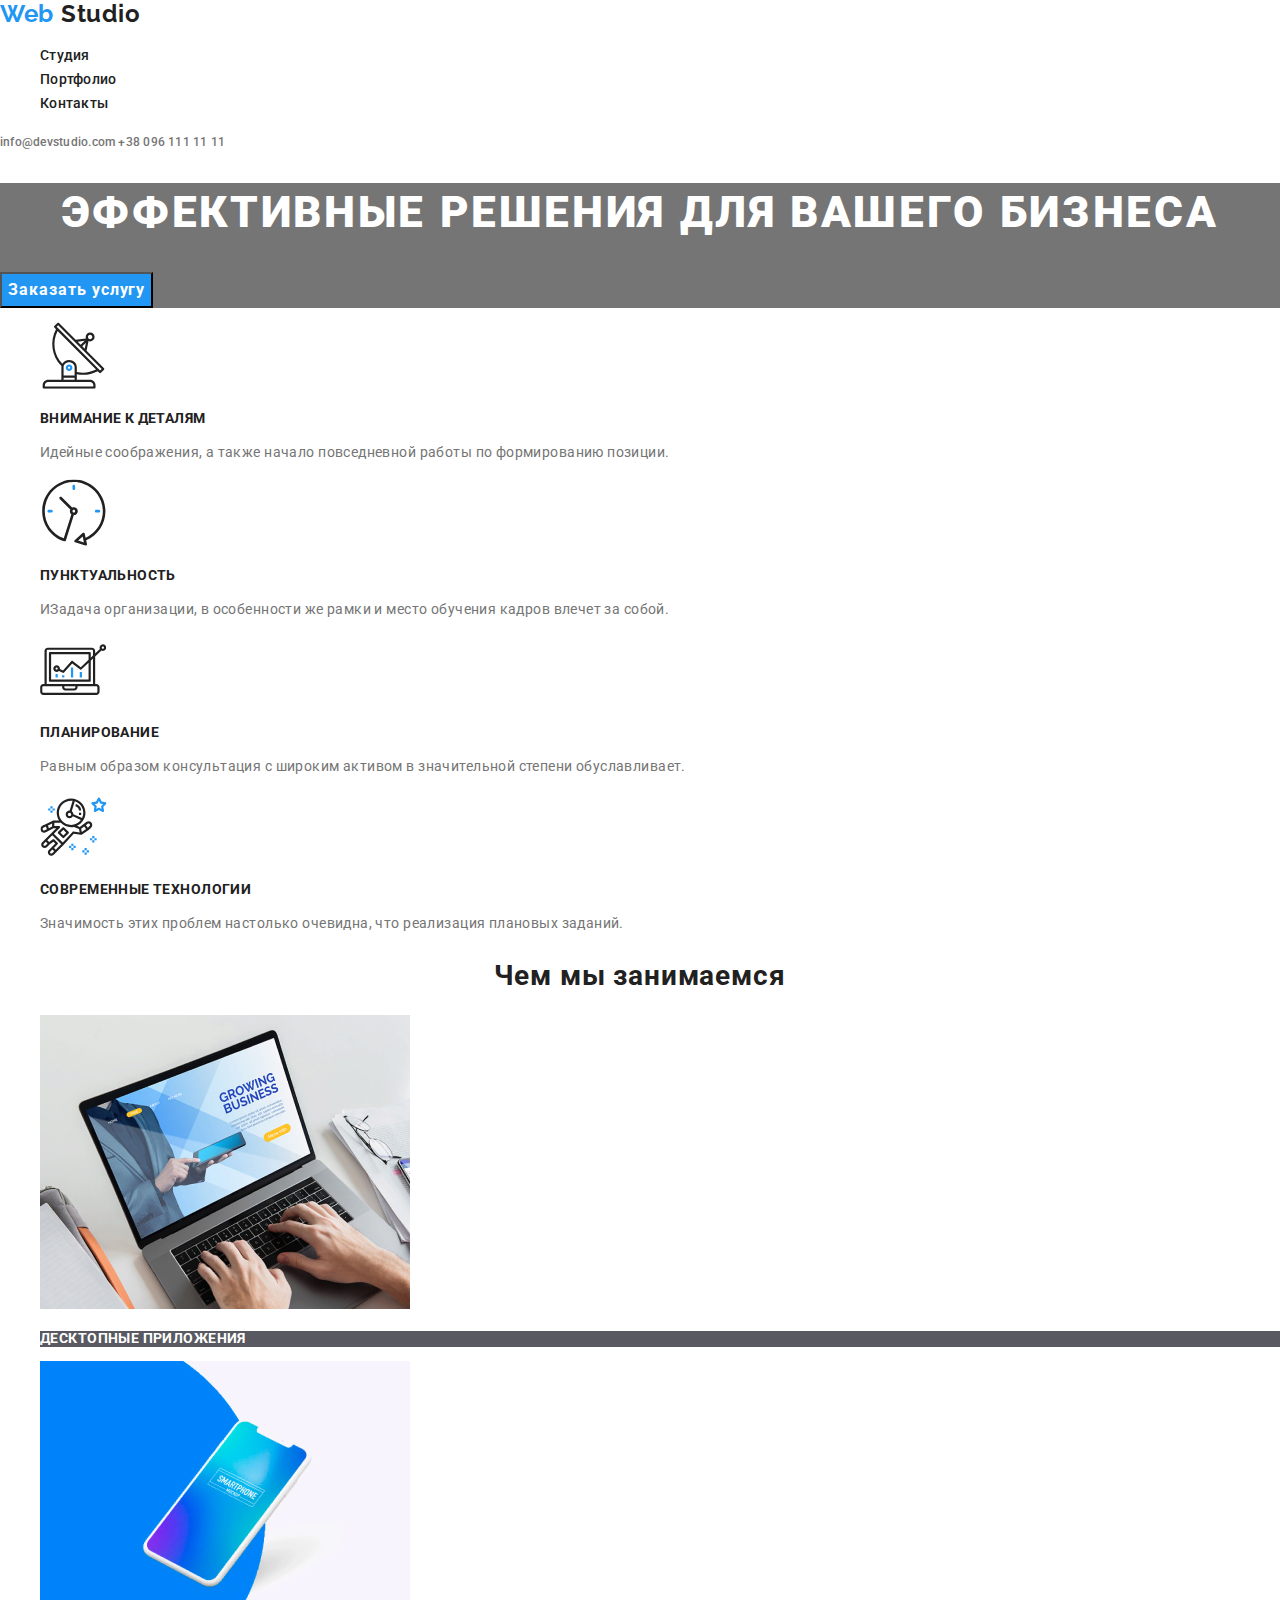
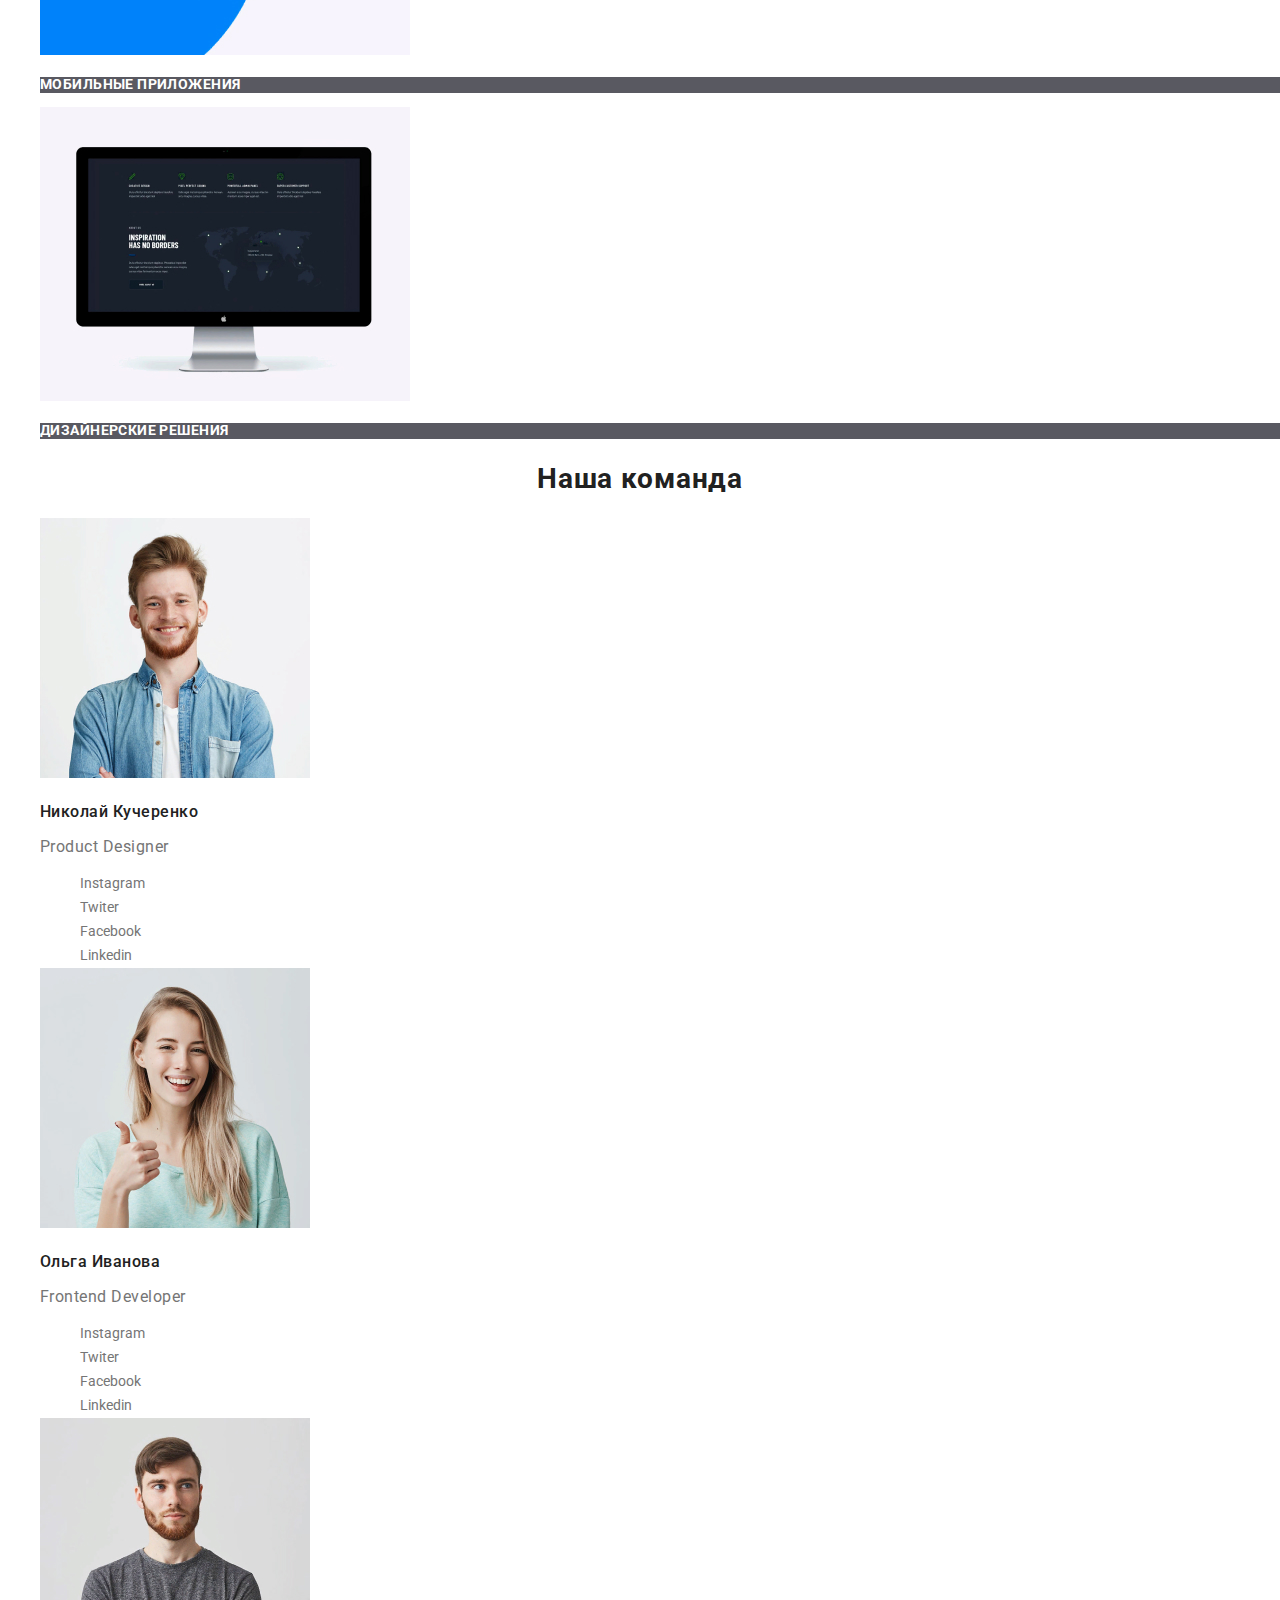
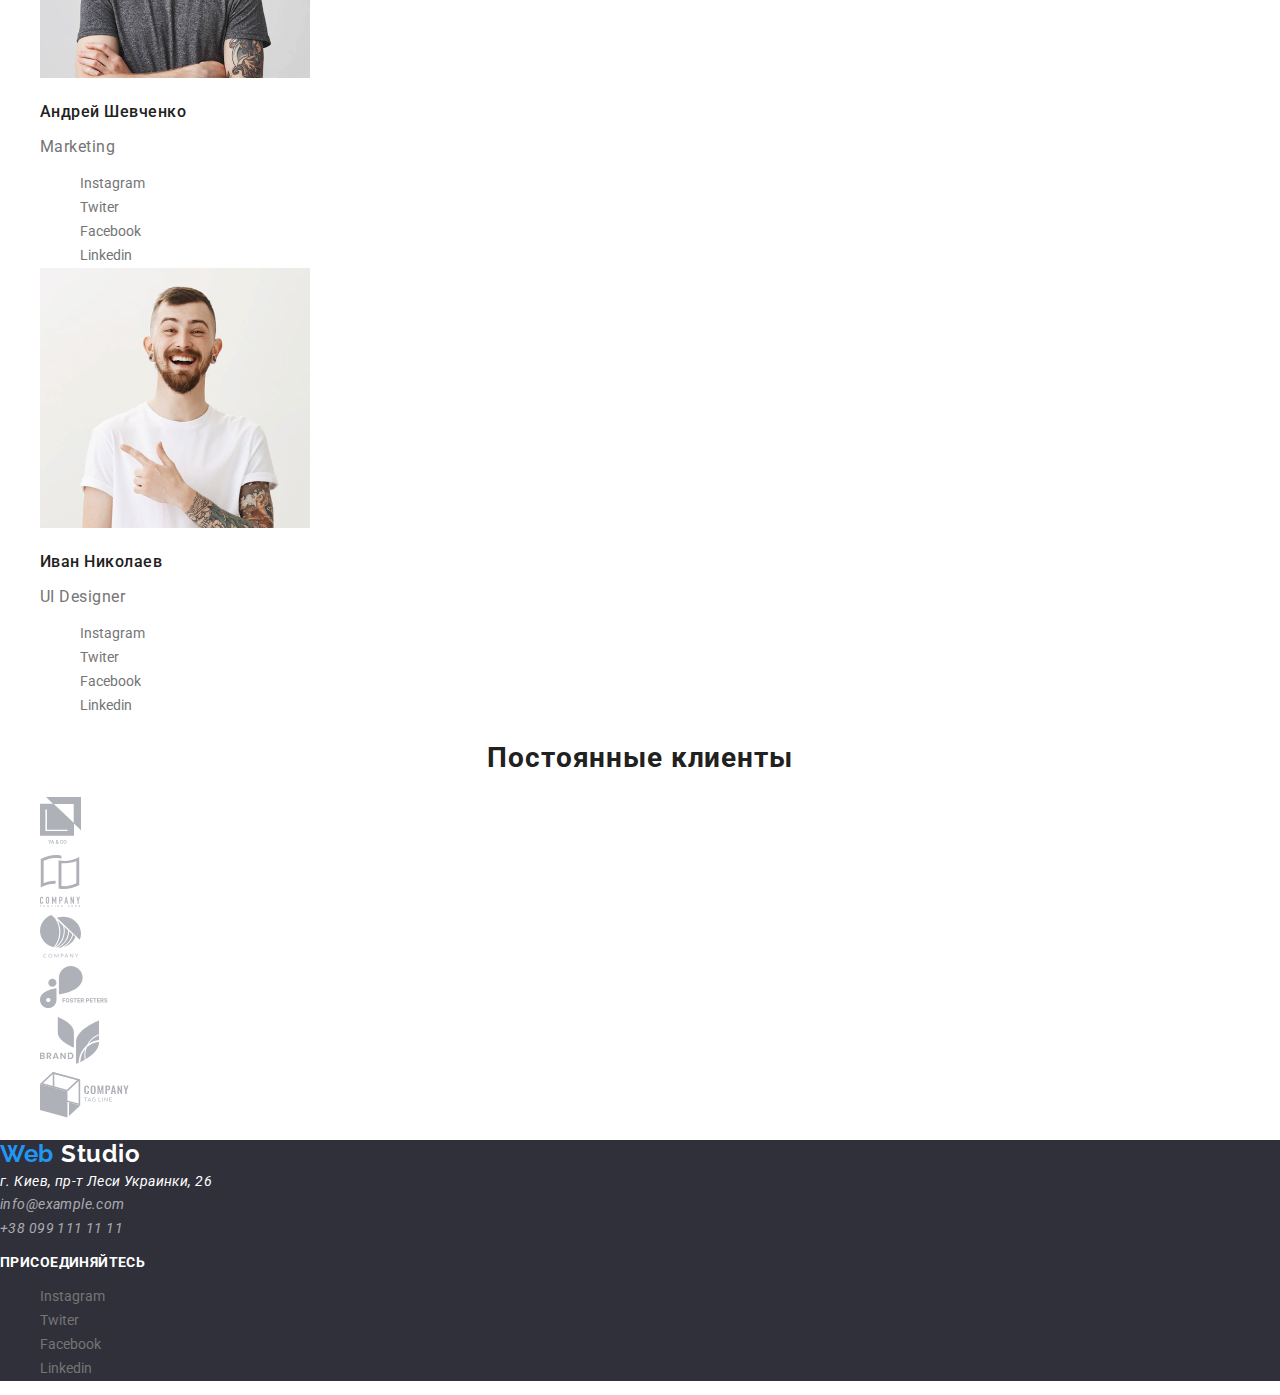
<file: index.html>
<!DOCTYPE html>
<html lang="ru">
  <head>
    <meta charset="UTF-8" />
    <meta name="viewport" content="width=device-width, initial-scale=1.0" />
    <title>Document</title>
    <link
      href="https://fonts.googleapis.com/css2?family=Raleway:wght@700&family=Roboto:wght@400;500;700;900&display=swap"
      rel="stylesheet"
    />
    <link rel="stylesheet" href="./css/normalize.css" />
    <link rel="stylesheet" href="./css/style.css" />
  </head>
  <body>
    <header>
      <nav class="navigation">
        <a class="link logo" href="/">
          <span class="logo-start">Web</span>
          <span class="logo-end">Studio</span>
        </a>
        <ul class="list nav-list">
          <li><a class="link nav-list-item" href="">Студия</a></li>
          <li>
            <a class="link nav-list-item" href="portfolio.html">Портфолио</a>
          </li>
          <li><a class="link nav-list-item" href="">Контакты</a></li>
        </ul>
      </nav>
      <a class="link contacts" href="mailto:info@devstudio.com"
        >info@devstudio.com</a>
      <a class="link contacts" href="callto:+380961111111"
        >+38 096 111 11 11</a>
    </header>
    <main>
      <section class="hero">
        <h1 class="page-title">Эффективные решения для вашего бизнеса</h1>
        <button class="hero-btn">Заказать услугу</button>
      </section>
      <section>
        <h2 hidden class="section-title">Особенности</h2>
        <ul class="list">
          <li>
            <img src="images/antenna_1.svg" alt="Иконка антена" />
            <h3 class="title">Внимание к деталям</h3>
            <p class="section-description">
              Идейные соображения, а также начало повседневной работы по
              формированию позиции.
            </p>
          </li>
          <li>
            <img src="images/clock_1.svg" alt="Иконка антена" />
            <h3 class="title">Пунктуальность</h3>
            <p class="section-description">
              ИЗадача организации, в особенности же рамки и место обучения
              кадров влечет за собой.
            </p>
          </li>
          <li>
            <img src="images/diagram_1.svg" alt="Иконка антена" />
            <h3 class="title">Планирование</h3>
            <p class="section-description">
              Равным образом консультация с широким активом в значительной
              степени обуславливает.
            </p>
          </li>
          <li>
            <img src="images/astronaut_1.svg" alt="Иконка антена" />
            <h3 class="title">Современные технологии</h3>
            <p class="section-description">
              Значимость этих проблем настолько очевидна, что реализация
              плановых заданий.
            </p>
          </li>
        </ul>
      </section>
      <section>
        <h2 class="section-title">Чем мы занимаемся</h2>
        <ul class="list">
          <li>
            <img src="images/img1.jpg" alt="Ноутбук" />
            <p class="title activity"> Десктопные приложения</p>
          </li>
          <li>
            <img src="images/img2.jpg" alt="Мобильный телефон" />
            <p class="title activity">Мобильные приложения</p>
          </li>
          <li>
            <img src="images/img3.jpg" alt="Монитор" />
            <p class="title activity">Дизайнерские решения</p>
          </li>
        </ul>
      </section>
      <section>
        <h2 class="section-title"> Наша команда</h2>
        <ul class="list">
          <li>
            <img src="images/img(Nikolay-1).jpg" alt="Фото Николая" />
            <h3 class="person-name" >Николай Кучеренко</h3>
            <p class="profesion">Product Designer</p>
          </li>
          <li>
            <ul class="list">
              <li><a class="link" href="" aria-label="Ссылка на Instagram">Instagram</a></li>
              <li><a class="link" href="" aria-label="Ссылка на Twiter">Twiter</a></li>
              <li><a class="link" href="" aria-label="Ссылка на Facebook">Facebook</a></li>
              <li><a class="link" href="" aria-label="Ссылка на Linkedin">Linkedin</a></li>
            </ul>
          </li>
          <li>
            <img src="images/img(Olga-2).jpg" alt="Фото Ольги" />
            <h3 class="person-name">Ольга Иванова</h3>
            <p class="profesion">Frontend Developer</p>
          </li>
          <li>
            <ul class="list">
              <li><a class="link" href="" aria-label="Ссылка на Instagram">Instagram</a></li>
              <li><a class="link" href="" aria-label="Ссылка на Twiter">Twiter</a></li>
              <li><a class="link" href="" aria-label="Ссылка на Facebook">Facebook</a></li>
              <li><a class="link" href="" aria-label="Ссылка на Linkedin">Linkedin</a></li>
            </ul>
          </li>
          <li>
            <img src="images/img(Andrey-3).jpg" alt="Фото Андрея" />
            <h3 class="person-name">Андрей Шевченко</h3>
            <p class="profesion">Marketing</p>
          </li>
          <li>
            <ul class="list">
              <li><a class="link" href="" aria-label="Ссылка на Instagram">Instagram</a></li>
              <li><a class="link" href="" aria-label="Ссылка на Twiter">Twiter</a></li>
              <li><a class="link" href="" aria-label="Ссылка на Facebook">Facebook</a></li>
              <li><a class="link" href="" aria-label="Ссылка на Linkedin">Linkedin</a></li>
            </ul>
          </li>

          <li>
            <img src="images/img(Ivan-4).jpg" alt="Фото Ивана" />
            <h3 class="person-name">Иван Николаев</h3>
            <p class="profesion"> UI Designer</p>
          </li>
          <li>
            <ul class="list">
              <li><a class="link" href="" aria-label="Ссылка на Instagram">Instagram</a></li>
              <li><a class="link" href="" aria-label="Ссылка на Twiter">Twiter</a></li>
              <li><a class="link" href="" aria-label="Ссылка на Facebook">Facebook</a></li>
              <li><a class="link" href="" aria-label="Ссылка на Linkedin">Linkedin</a></li>
            </ul>
          </li>
        </ul>
      </section>
      <section>
        <h2 class="section-title">Постоянные клиенты</h2>
        <ul class="list">
          <li>
            <a class="link" href="">
              <img src="images/logo1.svg" alt="Клиент№1"
            /></a>
          </li>
          <li>
            <a class="link" href="">
              <img src="images/logo2.svg" alt="Клиент№2"
            /></a>
          </li>
          <li>
            <a class="link" href="">
              <img src="images/logo3.svg" alt="Клиент№3"
            /></a>
          </li>
          <li>
            <a class="link" href="">
              <img src="images/logo4.svg" alt="Клиент№4"
            /></a>
          </li>
          <li>
            <a class="link" href="">
              <img src="images/logo5.svg" alt="Клиент№5"
            /></a>
          </li>
          <li>
            <a class="link" href="">
              <img src="images/logo6.svg" alt="Клиент№6"
            /></a>
          </li>
        </ul>
      </section>
    </main>
    <footer class="footer">
      <div>
        <a class="link logo" href="/">
          <span class="logo-start">Web</span>
          <span class="logo-end-footer">Studio</span>
        </a>
        <address class="footer-contacts">
          <span class="adress"> г. Киев, пр-т Леси Украинки, 26 </span><br />
          info@example.com <br />
          +38 099 111 11 11
        </address>
      </div>
      <div>
        <p class="join">присоединяйтесь</p>
        <ul class="list">
          <li><a class="link" href="" aria-label="Ссылка на Instagram">Instagram</a></li>
              <li><a class="link" href="" aria-label="Ссылка на Twiter">Twiter</a></li>
              <li><a class="link" href="" aria-label="Ссылка на Facebook">Facebook</a></li>
              <li><a class="link" href="" aria-label="Ссылка на Linkedin">Linkedin</a></li>
        </ul>
      </div>
    </footer>
  </body>
</html>
</file>
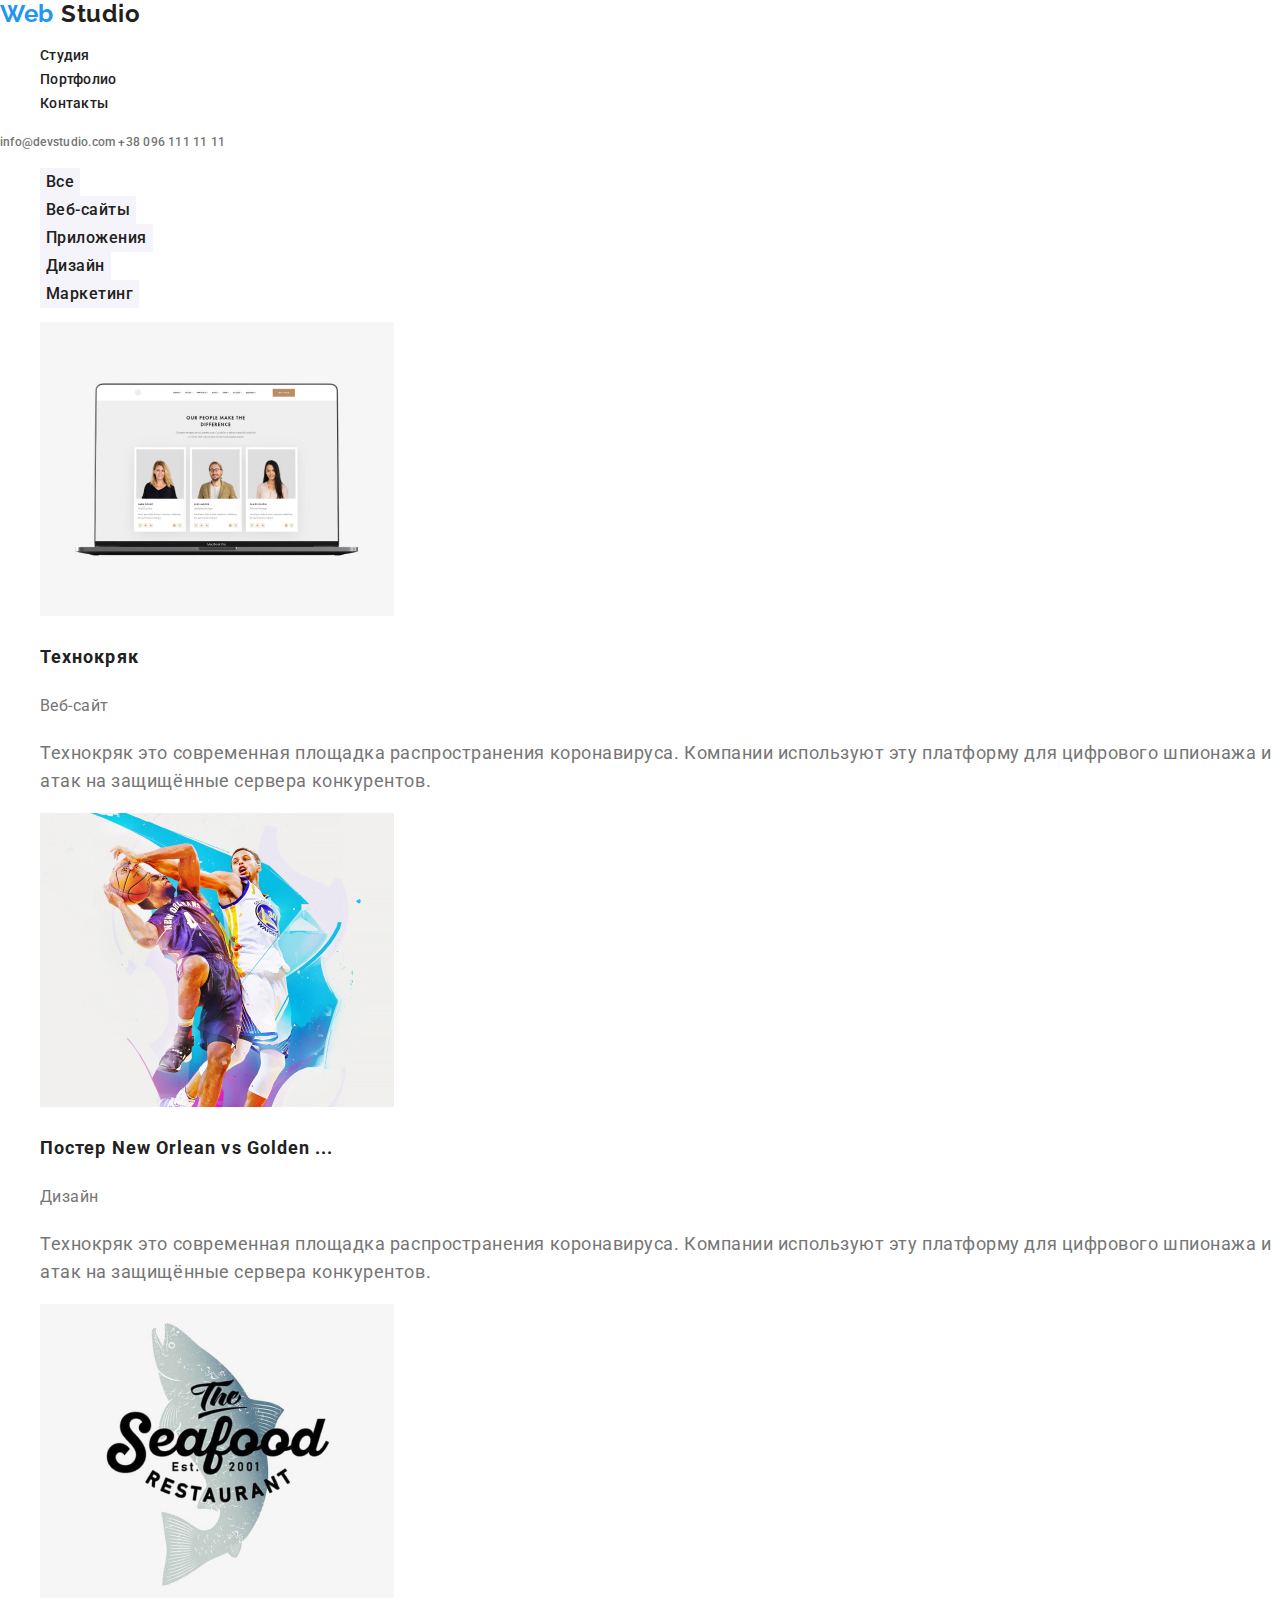
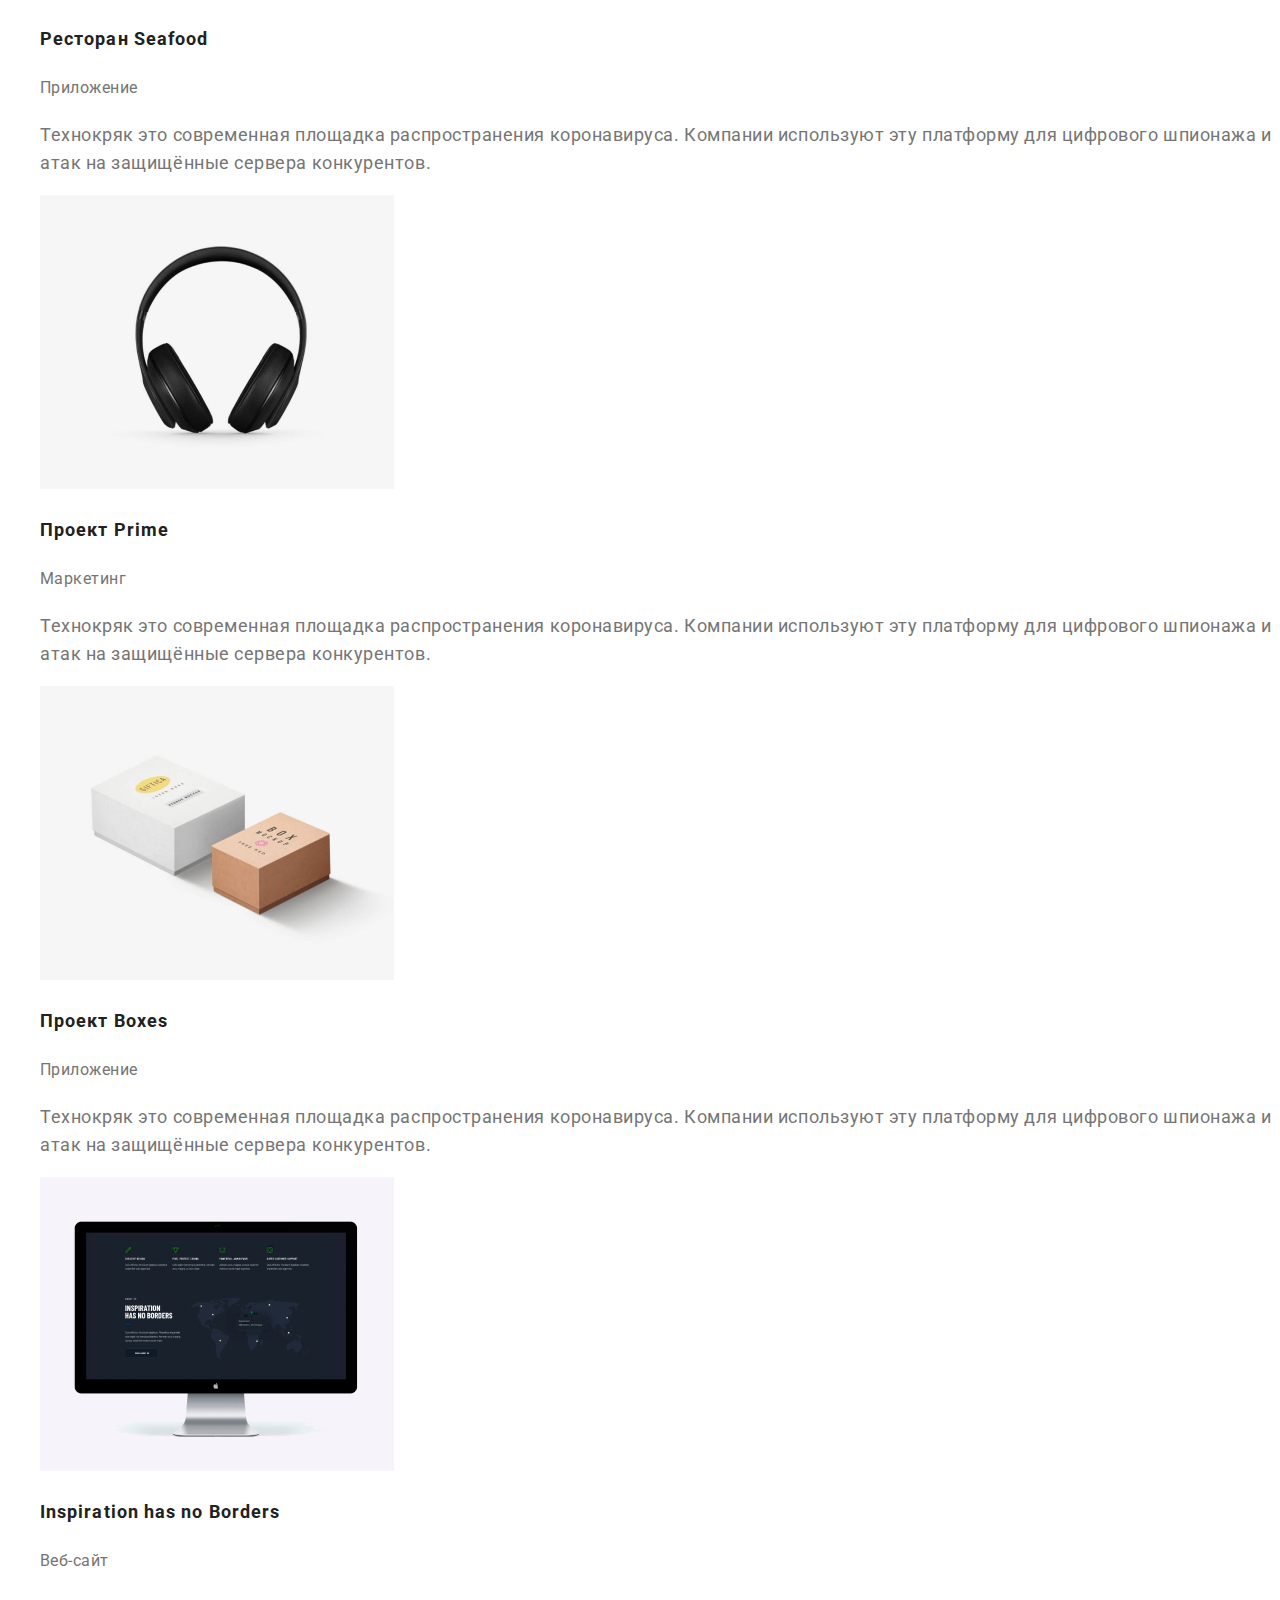
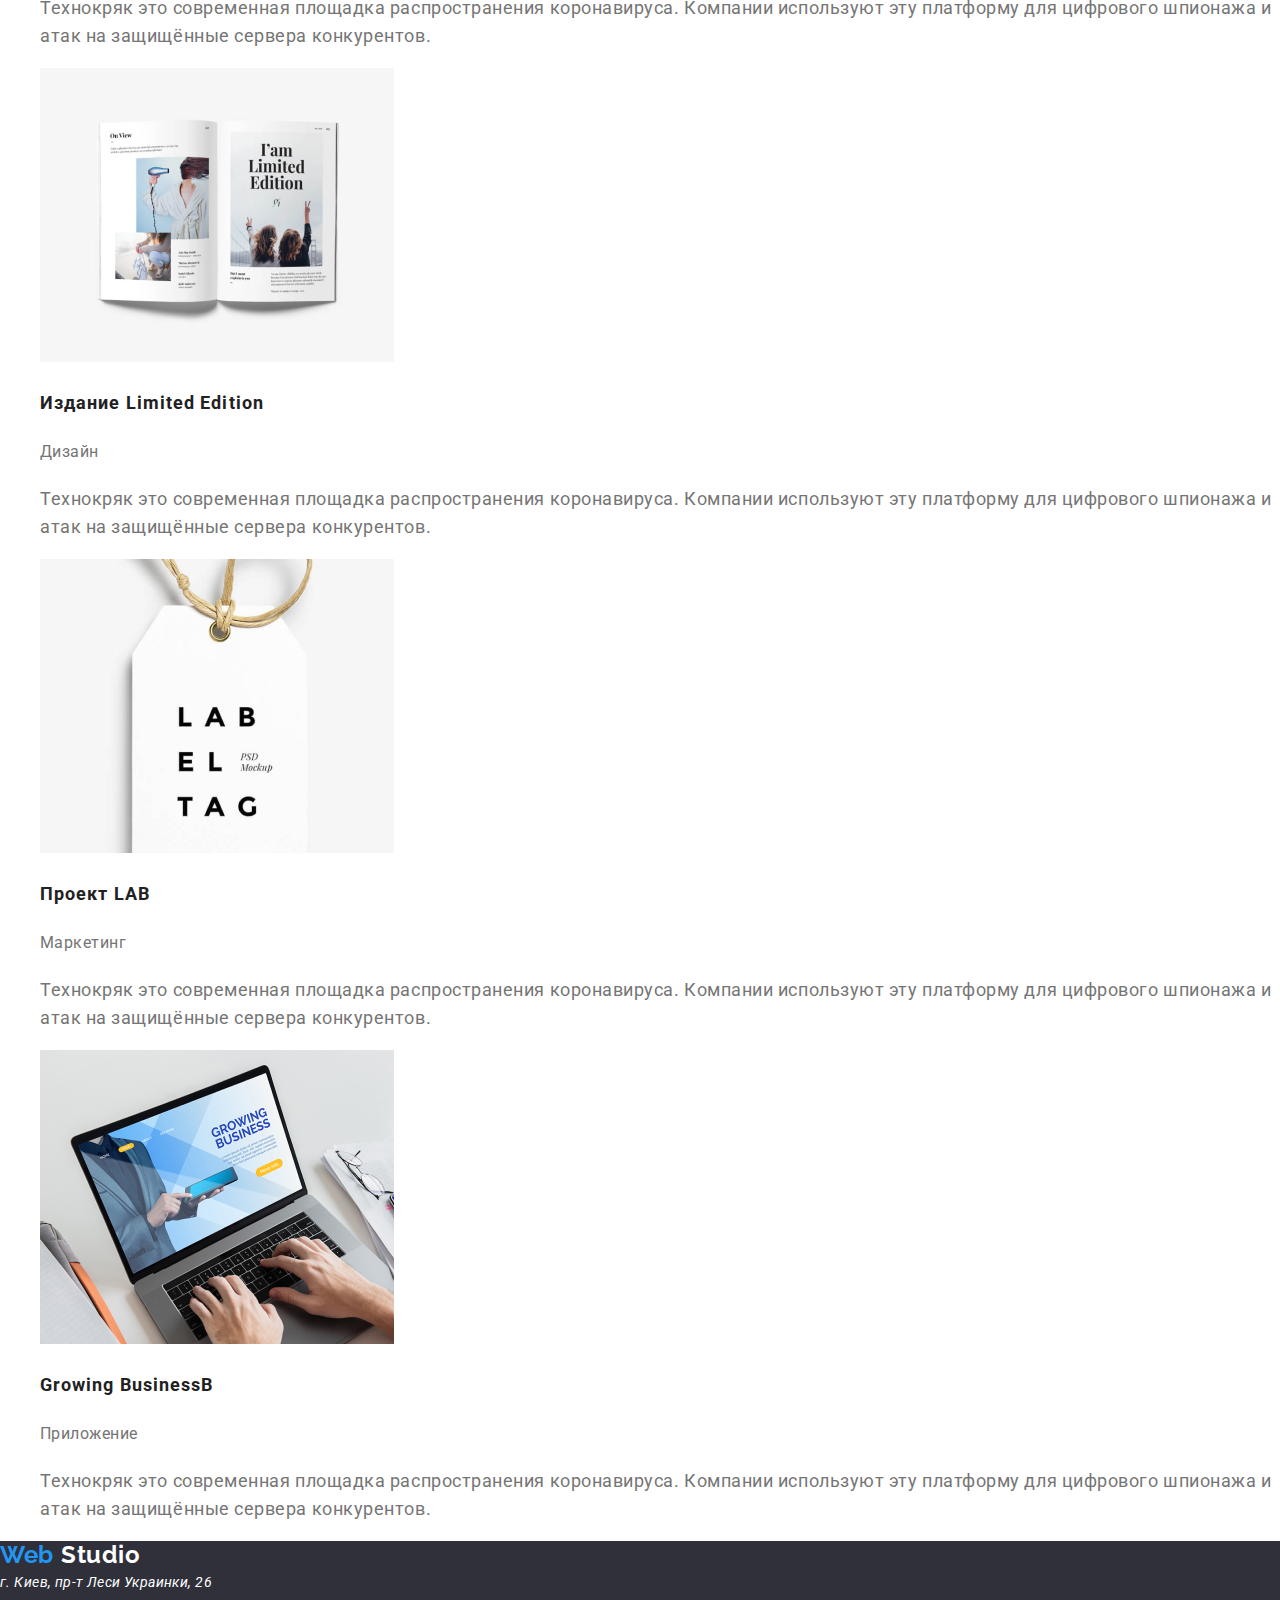
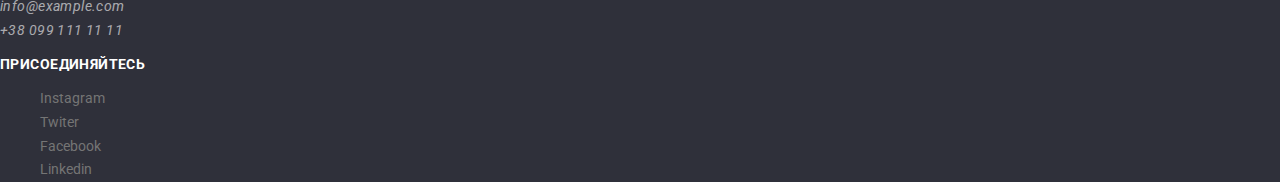
<file: portfolio.html>
<!DOCTYPE html>
<html lang="ru">
  <head>
    <meta charset="UTF-8" />
    <meta name="viewport" content="width=device-width, initial-scale=1.0" />
    <title>Портфолио</title>
    <link href="https://fonts.googleapis.com/css2?family=Raleway:wght@700&family=Roboto:wght@400;500;700;900&display=swap"
      rel="stylesheet">
    <link rel="stylesheet" href="./css/normalize.css">
    <link rel="stylesheet" href="./css/style.css" />
  </head>

  <body>
    <header>
    <nav class="navigation">
      <a class="link logo" href="/">
        <span class="logo-start">Web</span>
        <span class="logo-end">Studio</span>
      </a>
      <ul class="list nav-list">
        <li><a class="link nav-list-item" href="./">Студия</a></li>
        <li>
          <a class="link nav-list-item" href="">Портфолио</a>
        </li>
        <li><a class="link nav-list-item" href="">Контакты</a></li>
      </ul>
    </nav>
    <a class="link contacts" href="mailto:info@devstudio.com">info@devstudio.com</a>
    <a class="link contacts" href="callto:+380961111111">+38 096 111 11 11</a>
    </header>
    <main>
      <section>
        <h1 hidden class="page-title">Портфолио</h1>
        <div>
          <ul class="list">
            <li><button class="button">Все</button>
            <li><button class="button">Веб-сайты</button>
            <li><button class="button">Приложения</button>
            <li><button class="button">Дизайн</button>
            <li><button class="button">Маркетинг</button>
          </ul>
        </div>
        <div>
           <ul class="list">
            <li>
              <a class="project-link" href="#">
                <img src="./images/project1.jpg" alt="Фото проэкта"/>
              <h2 class="projects-title">Технокряк</h2>
              <p class="project-name"> Веб-сайт</p>
              <p class="project-description">Технокряк это современная площадка распространения коронавируса. Компании используют эту платформу для цифрового
              шпионажа и атак на защищённые сервера конкурентов.</p></a>
            </li>
            <li>
              <a  class="project-link" href="#">
                <img src="./images/project2.jpg" alt="Фото проэкта"
              />
              <h2 class="projects-title">Постер New Orlean vs Golden ...</h2>
              <p class="project-name">Дизайн</p>
              <p class="project-description">Технокряк это современная площадка распространения коронавируса. Компании используют эту платформу для цифрового
                шпионажа и атак на защищённые сервера конкурентов.</p></a>
            </li>
            <li>
              <a class="project-link" href="#">
                <img src="./images/project3.jpg" alt="Фото проэкта"
              />
              <h2 class="projects-title">Ресторан Seafood</h2>
              <p class="project-name">Приложение</p>
              <p class="project-description">Технокряк это современная площадка распространения коронавируса. Компании используют эту платформу для цифрового
                шпионажа и атак на защищённые сервера конкурентов.</p></a>
            </li>
            <li>
              <a class="project-link" href="#">
                <img src="./images/project4.jpg" alt="Фото проэкта"
              />
              <h2 class="projects-title">Проект Prime</h2>
              <p class="project-name">Маркетинг</p>
              <p class="project-description">Технокряк это современная площадка распространения коронавируса. Компании используют эту платформу для цифрового
                шпионажа и атак на защищённые сервера конкурентов.</p></a>
            </li>
            <li>
              <a class="project-link" href="#">
                <img src="./images/project5.jpg" alt="Фото проэкта"
              />
              <h2 class="projects-title">Проект Boxes</h2>
              <p class="project-name">Приложение</p>
              <p class="project-description">Технокряк это современная площадка распространения коронавируса. Компании используют эту платформу для цифрового
                шпионажа и атак на защищённые сервера конкурентов.</p></a>
            </li>
            <li>
              <a class="project-link" href="#">
                <img src="./images/project6.jpg" alt="Фото проэкта"
              />
              <h2 class="projects-title">Inspiration has no Borders</h2>
              <p class="project-name">Веб-сайт</p>
              <p class="project-description">Технокряк это современная площадка распространения коронавируса. Компании используют эту платформу для цифрового
                шпионажа и атак на защищённые сервера конкурентов.</p></a>
            </li>
            <li>
              <a class="project-link" href="#">
                <img src="./images/project7.jpg" alt="Фото проэкта"
              />
              <h2 class="projects-title">Издание Limited Edition</h2>
              <p class="project-name">Дизайн</p>
              <p class="project-description">Технокряк это современная площадка распространения коронавируса. Компании используют эту платформу для цифрового
                шпионажа и атак на защищённые сервера конкурентов.</p></a>
            </li>
            <li>
              <a  class="project-link" href="#">
                <img src="./images/project8.jpg" alt="Фото проэкта"
              />
              <h2 class="projects-title">Проект LAB</h2>
              <p class="project-name">Маркетинг</p>
              <p class="project-description">Технокряк это современная площадка распространения коронавируса. Компании используют эту платформу для цифрового
                шпионажа и атак на защищённые сервера конкурентов.</p></a>
            </li>
            <li>
              <a class="project-link" href="#">
                <img src="./images/project9.jpg" alt="Фото проэкта"
              />
              <h2 class="projects-title">Growing BusinessB</h2>
              <p class="project-name">Приложение</p>
              <p class="project-description">Технокряк это современная площадка распространения коронавируса. Компании используют эту платформу для цифрового
                шпионажа и атак на защищённые сервера конкурентов.</p></a>
            </li>
          </ul>
        </div>
      </section>
    </main>
    <footer class="footer">
      <div>
        <a class="link logo" href="/">
          <span class="logo-start">Web</span>
          <span class="logo-end-footer">Studio</span>
        </a>
        <address class="footer-contacts">
          <span class="adress"> г. Киев, пр-т Леси Украинки, 26 </span><br />
          info@example.com <br />
          +38 099 111 11 11
        </address>
      </div>
      <div>
        <p class="join">присоединяйтесь</p>
        <ul class="list">
          <li><a class="link" href="" aria-label="Ссылка на Instagram">Instagram</a></li>
          <li><a class="link" href="" aria-label="Ссылка на Twiter">Twiter</a></li>
          <li><a class="link" href="" aria-label="Ссылка на Facebook">Facebook</a></li>
          <li><a class="link" href="" aria-label="Ссылка на Linkedin">Linkedin</a></li>
        </ul>
      </div>
    </footer>
  </body>
</html>
</file>
<file: css/style.css>
/*font-family: "Raleway", sans-serif;
font-family: "Roboto", sans-serif;*/

:root {
  --primary-text-color: #757575;
  --title-text-color: #212121;
  --accent-color: #2196f3;
  --primary-white-color: #ffffff;
  --footer-contacts-color: rgba(255, 255, 255, 0.6);
  --footer-background-color: #2f303a;
  --activity-background-color: rgba(47, 48, 58, 0.8);
  --background-button-color: #F5F4FA;
}
 /*Общие*/

body {
  font-family: Roboto, sans-serif;
  background-color: var(--primary-white-color);
  color: var(--primary-text-color);
  text-decoration: none;
  font-style: normal;
  font-weight: 400;
  font-size: 14px;
  line-height: 1.71;
}
.list {
  list-style: none;
}
.link {
  text-decoration: none;
  color: var(--primary-text-color);
}
.link:hover,
.link:focus {
  color: var(--accent-color);
}
/*Хедер*/
.logo {
  font-family: "Raleway", sans-serif;
  font-weight: 700;
  font-size: 24px;
  line-height: 1.17;
  letter-spacing: 0.03em;
}
.logo-start {
  color: var(--accent-color);
}
.logo-end {
  color: var(--title-text-color);}

  .nav-list-item {
    font-weight: 500;
    font-size: 14px;
    line-height: 1.14;
    letter-spacing: 0.02em;
    color: var(--title-text-color);
  }

  .contacts {
    font-weight: 500;
    font-size: 12px;
    line-height: 1.16;
    letter-spacing: 0.02em;
  }

/*Герой*/

.hero{
  background-color: var(--primary-text-color);
}
.page-title{
  font-weight: 900;
  font-size: 44px;
  line-height: 1.36;
  text-align: center;
  letter-spacing: 0.06em;
  text-transform: uppercase;
  color: var(--primary-white-color);
}
.hero-btn {
  font-weight: 700;
font-size: 16px;
line-height: 1.875;
 align-items: center;
text-align: center;
letter-spacing: 0.06em;
color: var(--primary-white-color);
background-color: var(--accent-color);}

/*Секция "Особенности"*/
.section-title {
  color: var(--title-text-color);
  font-weight:700;
font-size: 28px;
line-height: 1.18;
text-align: center;
letter-spacing: 0.03em;
}
.title{
font-weight: 700;
font-size: 14px;
line-height: 1.14;
letter-spacing: 0.03em;
text-transform: uppercase;
color: var(--title-text-color)}

.section-description{  
font-size: 14px;
line-height: 1.71;
letter-spacing: 0.03em;
}
/*Секция "Чем мы занимаемся"*/
.activity{
  color: var(--primary-white-color);
  background-color: var(--activity-background-color) ;
}
/*Секция "Наша команда"*/

.person-name{
font-weight: 500;
font-size: 16px;
line-height: 1.19;
letter-spacing: 0.03em;
color: var(--title-text-color)}
.profesion{
  font-size: 16px;
line-height: 1.19;
letter-spacing: 0.03em;
}
/*Секция "Футер"*/
.footer {
  background-color: var(--footer-background-color);
}
.logo-end-footer {
  color: var(--primary-white-color);}
.footer-contacts {
  font-weight: 400;
  font-size: 14px;
  line-height: 1.71;
  letter-spacing: 0.03em;
  color: rgba(255, 255, 255, 0.6);
}
.adress {
  color: var(--primary-white-color);
}
.join{
  font-weight: 700;
font-size: 14px;
line-height: 1.14;
letter-spacing: 0.03em;
text-transform: uppercase;
color: var(--primary-white-color);
}
/*Страница "Портфолио"*/
.button{
border-style: none;
border-color: none;
font-weight: 500;
font-size: 16px;
line-height: 1.625;
text-align: center;
letter-spacing: 0.03em;
color: var(--title-text-color);
background-color: var(--background-button-color);}
.button:hover,
.button:focus {
background-color:  var(--accent-color);
color: var(--primary-white-color);}
.project-link{
text-decoration: none;
color: var(--primary-text-color);}

.project-link :hover,
.project-link :focus {
background-color:  var(--accent-color);
color: var(--primary-white-color);}

.projects-title {
font-weight: 700d;
font-size: 18px;
line-height: 2;
letter-spacing: 0.06em;
color: var(--title-text-color);}

.project-name {
font-size: 16px;
line-height: 1.875;
letter-spacing: 0.03em;}

.project-description {
font-size: 18px;
line-height: 1.56;
letter-spacing: 0.03em;}
</file>
